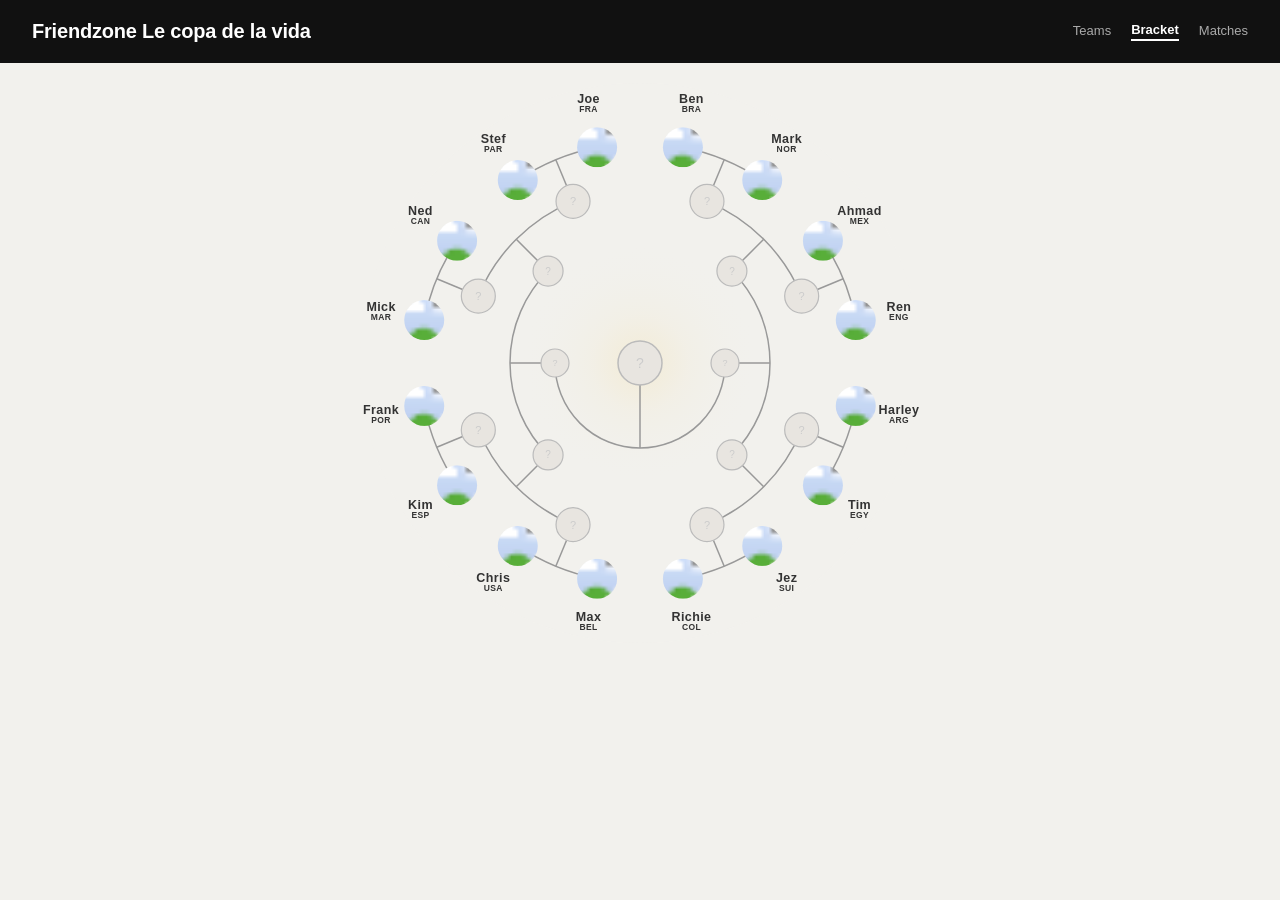
<file: index.html>
<!DOCTYPE html>
<html lang="en">
<head>
<meta charset="UTF-8">
<meta name="viewport" content="width=device-width, initial-scale=1.0">
<title>Friendzone Le copa de la vida</title>
<link rel="stylesheet" href="style.css">
<style>
.bracket-page {
  padding: 1.25rem 1rem 3rem;
  display: flex;
  flex-direction: column;
  align-items: center;
}
#bracket-svg-wrap {
  width: 100%;
  max-width: 560px;
  aspect-ratio: 1;
}
#bracket-svg {
  width: 100%;
  height: 100%;
  display: block;
  overflow: visible;
}
.b-line      { fill: none; stroke: #999; stroke-width: 1.5; }
.b-line.won  { stroke: #999; stroke-width: 1.5; }
.b-line.live { stroke: #22c55e; stroke-width: 1.5; }
.b-label {
  font-family: -apple-system, BlinkMacSystemFont, 'Segoe UI', sans-serif;
  font-size: 8.5px;
  font-weight: 600;
  letter-spacing: 0.4px;
  text-anchor: middle;
  dominant-baseline: central;
  pointer-events: none;
  fill: #bbb;
}
.b-label.won     { fill: #333; }
.b-label.active  { fill: #333; }
.b-label.elim    { fill: #999; }
.b-label-person  { fill: #666; font-weight: 700; font-size: 12.5px; }
#b-tip {
  position: fixed;
  background: #111;
  color: #fff;
  font-family: -apple-system, BlinkMacSystemFont, 'Segoe UI', sans-serif;
  font-size: 12px;
  font-weight: 500;
  padding: 5px 12px;
  border-radius: 5px;
  pointer-events: none;
  opacity: 0;
  transition: opacity 0.12s;
  z-index: 300;
  white-space: nowrap;
}
</style>
</head>
<body>

<header>
  <div class="header-left">
    <h1>Friendzone Le copa de la vida</h1>
  </div>
  <div class="header-right">
    <a href="teams.html" class="nav-link">Teams</a>
    <a href="index.html" class="nav-link active">Bracket</a>
    <a href="matches.html" class="nav-link">Matches</a>
  </div>
</header>

<div class="bracket-page">
  <div id="bracket-svg-wrap">
    <svg id="bracket-svg" viewBox="-280 -280 560 560"></svg>
  </div>
</div>

<div id="b-tip"></div>

<script>
'use strict';

// =============================================================================
// TEAMS — Round of 16 participants
// Set 'name' to the team name once known, leave as null if TBD.
// Set 'person' to the assigned person once the draw has happened.
// Slots 0–15 clockwise from top; adjacent pairs play each other in R16.
// =============================================================================

var TEAMS = [
  // slot 0 & 1 — R16 match 0 (Brazil vs Norway)
  { name: 'Brazil', person: 'Ben' },
  { name: 'Norway', person: 'Mark' },
  // slot 2 & 3 — R16 match 1 (Mexico vs England)
  { name: 'Mexico', person: 'Ahmad' },
  { name: 'England', person: 'Ren' },
  // slot 4 & 5 — R16 match 2 (Argentina vs Egypt)
  { name: 'Argentina', person: 'Harley' },
  { name: 'Egypt', person: 'Tim' },
  // slot 6 & 7 — R16 match 3 (Switzerland vs Colombia)
  { name: 'Switzerland', person: 'Jez' },
  { name: 'Colombia', person: 'Richie' },
  // slot 8 & 9 — R16 match 4 (Belgium vs USA)
  { name: 'Belgium', person: 'Max' },
  { name: 'USA', person: 'Chris' },
  // slot 10 & 11 — R16 match 5 (Spain vs Portugal)
  { name: 'Spain', person: 'Kim' },
  { name: 'Portugal', person: 'Frank' },
  // slot 12 & 13 — R16 match 6 (Morocco vs Canada)
  { name: 'Morocco', person: 'Mick' },
  { name: 'Canada', person: 'Ned' },
  // slot 14 & 15 — R16 match 7 (Paraguay vs France)
  { name: 'Paraguay', person: 'Stef' },
  { name: 'France', person: 'Joe' },
];

// Person lookup by country name — used instead of a fixed slot's person field so
// that if ESPN reports a team on the opposite side of the card to what we assumed,
// the correct person still follows their actual country rather than sticking to a slot.
var PEOPLE = {
  'Paraguay': 'Stef', 'France': 'Joe', 'Canada': 'Ned', 'Morocco': 'Mick',
  'Portugal': 'Frank', 'Spain': 'Kim', 'USA': 'Chris', 'United States': 'Chris', 'Belgium': 'Max',
  'Brazil': 'Ben', 'Norway': 'Mark', 'Mexico': 'Ahmad', 'England': 'Ren',
  'Argentina': 'Harley', 'Egypt': 'Tim', 'Switzerland': 'Jez', 'Colombia': 'Richie',
};

function personFor(name) {
  return name ? (PEOPLE[name] || null) : null;
}

// =============================================================================
// ESPN MATCH IDs
// =============================================================================

// R16 match IDs in clockwise slot order, matching the standalone bracket:
// match 0 slots  0, 1  Brazil/Japan side    vs CIV/Norway side     (right, ~12 o'clock)
// match 1 slots  2, 3  Mexico/Ecuador side  vs England/Congo side  (right)
// match 2 slots  4, 5  Argentina/CV side    vs Australia/Egypt side(bottom right)
// match 3 slots  6, 7  Switzerland/Alg side vs Colombia/Ghana side (bottom)
// match 4 slots  8, 9  Belgium/Sen side     vs USA/Bosnia side     (bottom left)
// match 5 slots 10,11  Spain/Aut side       vs Portugal/Cro side   (left)
// match 6 slots 12,13  Netherlands/Mor side vs South Africa/Can side (left)
var R16_IDS = [
  '760504', // 0  slots  0, 1  Brazil vs Norway
  '760505', // 1  slots  2, 3  Mexico vs England
  '760509', // 2  slots  4, 5  Argentina vs Egypt
  '760508', // 3  slots  6, 7  Switzerland vs Colombia
  '760507', // 4  slots  8, 9  Belgium vs USA
  '760506', // 5  slots 10,11  Spain vs Portugal
  '760502', // 6  slots 12,13  Canada vs Morocco
  '760503', // 7  slots 14,15  Paraguay vs France
];

// Potential team labels for slots where the team is not yet known (t1/t2 per match)
var POTENTIALS = {
  '760505': { t1: 'MEX/ECU', t2: 'ENG/COD' },
  '760509': { t1: 'SUI/ALG', t2: 'COL/GHA' },
  '760506': { t1: 'BEL/SEN', t2: 'USA/BIH' },
  '760507': { t1: 'ESP/AUT', t2: 'POR/CRO' },
  '760508': { t1: 'NED/MAR', t2: 'RSA/CAN' },
};

// Per ESPN's actual bracket, QF matchups don't follow the same numeric order as
// R16_IDS — e.g. QF 760510 is the R16[6]/R16[7] winners (Morocco/Canada vs
// Paraguay/France side), not R16[0]/R16[1]. Ordered here to match the
// geometric pairing: QF_IDS[i] is the match between the winners of
// R16_IDS[i*2] and R16_IDS[i*2+1].
var QF_IDS = [
  '760512', // 0  winner R16[0] vs winner R16[1]  (Norway vs England side)
  '760513', // 1  winner R16[2] vs winner R16[3]  (Argentina vs Switzerland side)
  '760511', // 2  winner R16[4] vs winner R16[5]  (Belgium vs Spain side)
  '760510', // 3  winner R16[6] vs winner R16[7]  (Morocco vs France side)
];

// Same reordering applies at the SF level — SF_IDS[i] is the match between
// the winners of QF_IDS[i*2] and QF_IDS[i*2+1].
var SF_IDS = [
  '760515', // 0  winner QF[0] vs winner QF[1]
  '760514', // 1  winner QF[2] vs winner QF[3]
];

var FINAL_ID = '760517';

// =============================================================================
// ISO FLAG CODES
// =============================================================================

var FLAG_ISO = {
  'Argentina':'ar', 'Brazil':'br', 'Uruguay':'uy', 'Colombia':'co',
  'Ecuador':'ec', 'Paraguay':'py', 'Venezuela':'ve', 'Chile':'cl',
  'USA':'us', 'United States':'us', 'Mexico':'mx', 'Canada':'ca',
  'Panama':'pa', 'Costa Rica':'cr', 'Honduras':'hn', 'Jamaica':'jm',
  'France':'fr', 'Spain':'es', 'Portugal':'pt', 'Germany':'de',
  'Netherlands':'nl', 'England':'gb-eng', 'Belgium':'be', 'Austria':'at',
  'Croatia':'hr', 'Switzerland':'ch', 'Italy':'it', 'Sweden':'se',
  'Denmark':'dk', 'Norway':'no', 'Serbia':'rs', 'Poland':'pl',
  'Slovakia':'sk', 'Hungary':'hu', 'Czechia':'cz', 'Scotland':'gb-sct',
  'Morocco':'ma', 'Senegal':'sn', 'Egypt':'eg', 'Algeria':'dz',
  'Ghana':'gh', 'Nigeria':'ng', 'Cameroon':'cm', 'Tunisia':'tn',
  'South Africa':'za', 'Ivory Coast':'ci', 'CIV':'ci',
  'Congo DR':'cd', 'DR Congo':'cd', 'COD':'cd',
  'Japan':'jp', 'South Korea':'kr', 'KOR':'kr', 'Australia':'au',
  'Iran':'ir', 'Iraq':'iq', 'Uzbekistan':'uz', 'New Zealand':'nz',
  'Saudi Arabia':'sa', 'Qatar':'qa', 'Jordan':'jo',
  'Bosnia-Herzegovina':'ba', 'BIH':'ba',
  'Cape Verde':'cv', 'Cabo Verde':'cv', 'CPV':'cv',
};

function flagUrl(name) {
  if (!name) return null;
  var iso = FLAG_ISO[name];
  return iso ? 'https://flagcdn.com/w80/' + iso + '.png' : null;
}

function shortName(name) {
  if (!name) return '?';
  var SHORT = {
    'Argentina':'ARG','Brazil':'BRA','Uruguay':'URU','Colombia':'COL',
    'Ecuador':'ECU','Paraguay':'PAR','USA':'USA','United States':'USA',
    'Mexico':'MEX','Canada':'CAN','France':'FRA','Spain':'ESP',
    'Portugal':'POR','Germany':'GER','Netherlands':'NED','England':'ENG',
    'Belgium':'BEL','Austria':'AUT','Croatia':'CRO','Switzerland':'SUI',
    'Sweden':'SWE','Norway':'NOR','Morocco':'MAR','Senegal':'SEN',
    'Ivory Coast':'CIV','CIV':'CIV','Egypt':'EGY','Algeria':'ALG',
    'Ghana':'GHA','Japan':'JPN','South Korea':'KOR','KOR':'KOR',
    'Australia':'AUS','Iran':'IRN','Iraq':'IRQ','Uzbekistan':'UZB',
    'New Zealand':'NZL','South Africa':'RSA','Congo DR':'COD',
    'DR Congo':'COD','COD':'COD','Bosnia-Herzegovina':'BIH','BIH':'BIH',
    'Cape Verde':'CPV','Cabo Verde':'CPV','CPV':'CPV',
    'Saudi Arabia':'KSA','Venezuela':'VEN','Chile':'CHI',
    'Panama':'PAN','Costa Rica':'CRC','Nigeria':'NGA','Cameroon':'CMR',
    'Serbia':'SRB','Italy':'ITA','Denmark':'DEN',
  };
  return SHORT[name] || name.slice(0, 3).toUpperCase();
}

// =============================================================================
// GEOMETRY
// 16 team slots evenly around 360°. Each slot = 22.5°.
// Slot 0 starts at 0° (top), clockwise.
// =============================================================================

var SLOT_DEG = 360 / 16; // 22.5°

function slotAngle(s) { return s * SLOT_DEG + 11.25; }
function joinAngle(i) { return (slotAngle(i*2) + slotAngle(i*2+1)) / 2; }
function qfAngle(i)   { return (joinAngle(i*2) + joinAngle(i*2+1)) / 2; }
function sfAngle(i)   { return (qfAngle(i*2)   + qfAngle(i*2+1))  / 2; }

function polar(deg, r) {
  var rad = (deg - 90) * Math.PI / 180;
  return { x: r * Math.cos(rad), y: r * Math.sin(rad) };
}

var RADII = { r16: 220, join: 175, qf: 130, sf: 85, centre: 44 };
var NR    = { r16: 20,  join: 17,  qf: 15,  sf: 14,  centre: 22 };

// =============================================================================
// SCORE DATA
// =============================================================================

var SCORES = {};

function isPlaceholder(n) {
  return !n || n === 'TBD' || /^(Group|Round of|Quarter|Semi|Third|Winner|Loser)/i.test(n);
}

function getScore(id) { return SCORES[id] || null; }

function getWinner(id) {
  var s = SCORES[id];
  if (!s || s.status !== 'ft') return null;
  if (s.winner === 1) return s.t1;
  if (s.winner === 2) return s.t2;
  return null;
}

// A team that won its way onto the join/QF/SF ring can still be knocked out later
// (e.g. Morocco won R16 but lost the QF) — check every subsequent match for that.
function isTeamEliminated(name) {
  if (!name) return false;
  var allIds = R16_IDS.concat(QF_IDS, SF_IDS, [FINAL_ID]);
  for (var i = 0; i < allIds.length; i++) {
    var s = getScore(allIds[i]);
    if (!s || s.status !== 'ft') continue;
    if (s.t1 !== name && s.t2 !== name) continue;
    var w = getWinner(allIds[i]);
    if (w && w !== name) return true;
  }
  return false;
}

// =============================================================================
// SVG HELPERS
// =============================================================================

var NS  = 'http://www.w3.org/2000/svg';
var svg = document.getElementById('bracket-svg');
var _clipId = 0;

function svgEl(tag, attrs) {
  var e = document.createElementNS(NS, tag);
  var keys = Object.keys(attrs || {});
  for (var k = 0; k < keys.length; k++) e.setAttribute(keys[k], attrs[keys[k]]);
  return e;
}

function seg(x1, y1, x2, y2, cls) {
  var l = svgEl('line', { x1:x1, y1:y1, x2:x2, y2:y2 });
  l.classList.add('b-line');
  if (cls) l.classList.add(cls);
  return l;
}

function makeNode(x, y, r, teamName, scoreId, eliminated) {
  var g = svgEl('g');
  if (!teamName) {
    var emp = svgEl('circle', { cx:x, cy:y, r:r, fill:'#e8e5e0', stroke:'#bbb', 'stroke-width':1.2 });
    g.appendChild(emp);
    var qt = svgEl('text', { x:x, y:y, 'text-anchor':'middle', 'dominant-baseline':'central',
      'font-size': Math.round(r * 0.65), fill:'#ccc',
      'font-family':"-apple-system, sans-serif", 'pointer-events':'none' });
    qt.textContent = '?';
    g.appendChild(qt);
    return g;
  }

  var dim = !!eliminated;
  var s   = scoreId ? getScore(scoreId) : null;
  var url = flagUrl(teamName);

  if (url) {
    var cid = 'cp' + (++_clipId);
    var defsEl = svg.querySelector('defs');
    var cp = svgEl('clipPath', { id: cid });
    cp.appendChild(svgEl('circle', { cx:x, cy:y, r:r }));
    defsEl.appendChild(cp);

    var imgW = r * 3, imgH = r * 2;
    var img = svgEl('image', {
      x: x - imgW/2, y: y - imgH/2,
      width: imgW, height: imgH,
      href: url,
      'clip-path': 'url(#' + cid + ')',
      preserveAspectRatio: 'xMidYMid slice',
      'pointer-events': 'all',
    });
    if (dim) img.setAttribute('filter', 'url(#greyscale)');
    if (scoreId) {
      (function(eid, tn) {
        img.addEventListener('mouseenter', function(e) { showTip(e, tn, eid); });
        img.addEventListener('mousemove', moveTip);
        img.addEventListener('mouseleave', hideTip);
      }(scoreId, teamName));
    }
    g.appendChild(img);
  } else {
    var disc = svgEl('circle', { cx:x, cy:y, r:r, fill: dim ? '#e8e5e0' : '#fff' });
    if (scoreId) {
      (function(eid, tn) {
        disc.addEventListener('mouseenter', function(e) { showTip(e, tn, eid); });
        disc.addEventListener('mousemove', moveTip);
        disc.addEventListener('mouseleave', hideTip);
      }(scoreId, teamName));
    }
    g.appendChild(disc);
    var code = svgEl('text', { x:x, y:y, 'text-anchor':'middle', 'dominant-baseline':'central',
      'font-size': Math.round(r * 0.55), fill: dim ? '#bbb' : '#555',
      'font-family':"-apple-system, BlinkMacSystemFont, 'Segoe UI', sans-serif",
      'font-weight':600, 'pointer-events':'none' });
    code.textContent = shortName(teamName);
    g.appendChild(code);
  }

  return g;
}

// Label pushed outward from node — person name on top, country code below
function makeLabel(x, y, angleDeg, text, nodeR, cls, person) {
  var push = nodeR + 24;
  var rad  = (angleDeg - 90) * Math.PI / 180;
  var lx   = x + Math.cos(rad) * push;
  var ly   = y + Math.sin(rad) * push;

  if (person) {
    var g = svgEl('g');
    var t1 = svgEl('text', { x:lx, y:ly - 5 });
    t1.classList.add('b-label', 'b-label-person');
    if (cls) t1.classList.add(cls);
    t1.textContent = person;
    g.appendChild(t1);
    var t2 = svgEl('text', { x:lx, y:ly + 5 });
    t2.classList.add('b-label');
    if (cls) t2.classList.add(cls);
    t2.textContent = text;
    g.appendChild(t2);
    return g;
  }

  var t = svgEl('text', { x:lx, y:ly });
  t.classList.add('b-label');
  if (cls) t.classList.add(cls);
  t.textContent = text;
  return t;
}

// =============================================================================
// BUILD
// =============================================================================

function build() {
  while (svg.lastChild) svg.removeChild(svg.lastChild);

  // Defs
  var defs = svgEl('defs');
  var rg = svgEl('radialGradient', { id:'cg', cx:'50%', cy:'50%', r:'50%' });
  [['0%','#f7c948','0.14'],['40%','#f7c948','0.04'],['100%','#f2f1ed','0']].forEach(function(s) {
    rg.appendChild(svgEl('stop', { offset:s[0], 'stop-color':s[1], 'stop-opacity':s[2] }));
  });
  defs.appendChild(rg);
  var flt = svgEl('filter', { id:'greyscale' });
  flt.appendChild(svgEl('feColorMatrix', { type:'saturate', values:'0' }));
  defs.appendChild(flt);
  svg.appendChild(defs);

  // Background
  svg.appendChild(svgEl('circle', { cx:0, cy:0, r:280, fill:'#f2f1ed' }));
  svg.appendChild(svgEl('circle', { cx:0, cy:0, r:120, fill:'url(#cg)' }));

  // Partial arcs — one per matchup at each ring
  function arc(r, startDeg, endDeg) {
    var s = (startDeg - 90) * Math.PI / 180;
    var e = (endDeg   - 90) * Math.PI / 180;
    var x1 = r * Math.cos(s), y1 = r * Math.sin(s);
    var x2 = r * Math.cos(e), y2 = r * Math.sin(e);
    var span = ((endDeg - startDeg) + 360) % 360;
    var large = span > 180 ? 1 : 0;
    svg.appendChild(svgEl('path', {
      d: 'M '+x1+' '+y1+' A '+r+' '+r+' 0 '+large+' 1 '+x2+' '+y2,
      fill:'none', stroke:'#999', 'stroke-width':1.5,
    }));
  }

  // R16 ring: arc between each pair of team slots
  for (var ai = 0; ai < 8; ai++) arc(RADII.r16, slotAngle(ai*2), slotAngle(ai*2+1));
  // Join ring: arc between each pair of join nodes feeding a QF match
  for (var ai2 = 0; ai2 < 4; ai2++) arc(RADII.join, joinAngle(ai2*2), joinAngle(ai2*2+1));
  // QF ring: arc between each pair of QF nodes feeding a SF match
  for (var ai3 = 0; ai3 < 2; ai3++) arc(RADII.qf, qfAngle(ai3*2), qfAngle(ai3*2+1));
  // SF ring: arc between the two SF nodes
  arc(RADII.sf, sfAngle(0), sfAngle(1));

  var linesG = svgEl('g');
  var nodesG = svgEl('g');

  // ── Positions ──

  var slotPos = [], slotAng = [];
  for (var si = 0; si < 16; si++) {
    slotPos.push(polar(slotAngle(si), RADII.r16));
    slotAng.push(slotAngle(si));
  }

  var joinP = [], joinA = [];
  for (var ji = 0; ji < 8; ji++) {
    joinP.push(polar(joinAngle(ji), RADII.join));
    joinA.push(joinAngle(ji));
  }

  var qfP = [], qfA = [];
  for (var qi = 0; qi < 4; qi++) {
    qfP.push(polar(qfAngle(qi), RADII.qf));
    qfA.push(qfAngle(qi));
  }

  var sfP = [], sfA = [];
  for (var sfi = 0; sfi < 2; sfi++) {
    sfP.push(polar(sfAngle(sfi), RADII.sf));
    sfA.push(sfAngle(sfi));
  }

  var finWin = getWinner(FINAL_ID);
  var finSc  = getScore(FINAL_ID);

  // ── Lines: arc midpoint on R16 ring → join nodes ──
  for (var mi = 0; mi < 8; mi++) {
    var sc  = getScore(R16_IDS[mi]);
    var w   = getWinner(R16_IDS[mi]);
    var liv = sc && sc.status === 'live';
    var mid = polar(joinAngle(mi), RADII.r16);
    linesG.appendChild(seg(mid.x, mid.y, joinP[mi].x, joinP[mi].y,
      liv ? 'live' : (w ? 'won' : '')));
  }

  // ── Lines: arc midpoint on join ring → QF nodes ──
  for (var qi2 = 0; qi2 < 4; qi2++) {
    var qsc  = getScore(QF_IDS[qi2]);
    var qw   = getWinner(QF_IDS[qi2]);
    var qliv = qsc && qsc.status === 'live';
    var mid2 = polar(qfAngle(qi2), RADII.join);
    linesG.appendChild(seg(mid2.x, mid2.y, qfP[qi2].x, qfP[qi2].y,
      qliv ? 'live' : (qw ? 'won' : '')));
  }

  // ── Lines: arc midpoint on QF ring → SF nodes ──
  for (var si2 = 0; si2 < 2; si2++) {
    var ssc  = getScore(SF_IDS[si2]);
    var sw   = getWinner(SF_IDS[si2]);
    var sliv = ssc && ssc.status === 'live';
    var mid3 = polar(sfAngle(si2), RADII.qf);
    linesG.appendChild(seg(mid3.x, mid3.y, sfP[si2].x, sfP[si2].y,
      sliv ? 'live' : (sw ? 'won' : '')));
  }

  // ── Line: arc midpoint on SF ring → centre ──
  var fsc  = getScore(FINAL_ID);
  var fw   = getWinner(FINAL_ID);
  var fliv = fsc && fsc.status === 'live';
  var finMid = polar((sfAngle(0) + sfAngle(1)) / 2, RADII.sf);
  linesG.appendChild(seg(finMid.x, finMid.y, 0, 0,
    fliv ? 'live' : (fw ? 'won' : '')));

  // ── R16 team nodes (outer ring) ──
  for (var mi2 = 0; mi2 < 16; mi2++) {
    var rid   = R16_IDS[Math.floor(mi2 / 2)];
    var sc2   = getScore(rid);
    var w2    = getWinner(rid);
    var espnT = sc2 ? (mi2 % 2 === 0 ? sc2.t1 : sc2.t2) : null;
    var tname = (espnT && !isPlaceholder(espnT)) ? espnT : TEAMS[mi2].name;
    // The flag/node only greys out for the round a team actually lost in — Morocco's
    // R16 flag stays in colour since they won that match. The name label below it
    // greys out as soon as the team is eliminated at all, even in a later round
    // (e.g. Morocco's label greys out once they lose the QF).
    var lostR16    = w2 && tname && w2 !== tname;
    var elimOverall = lostR16 || isTeamEliminated(tname);
    var person = personFor(tname);
    var lblCls = elimOverall ? 'elim' : (w2 === tname ? 'won' : (tname ? 'active' : ''));
    // Use potential label when team not yet known
    var pot    = POTENTIALS[rid];
    var displayLbl = tname ? shortName(tname)
                           : (pot ? (mi2 % 2 === 0 ? pot.t1 : pot.t2) : '?');
    nodesG.appendChild(makeNode(slotPos[mi2].x, slotPos[mi2].y, NR.r16, tname, rid, lostR16));
    nodesG.appendChild(makeLabel(slotPos[mi2].x, slotPos[mi2].y, slotAng[mi2],
      displayLbl, NR.r16, lblCls, person));
  }

  // ── Join nodes (show R16 winner) — no labels ──
  for (var ji3 = 0; ji3 < 8; ji3++) {
    var jw = getWinner(R16_IDS[ji3]);
    nodesG.appendChild(makeNode(joinP[ji3].x, joinP[ji3].y, NR.join, jw, R16_IDS[ji3], isTeamEliminated(jw)));
  }

  // ── QF nodes — no labels ──
  for (var qi3 = 0; qi3 < 4; qi3++) {
    var qfw = getWinner(QF_IDS[qi3]);
    nodesG.appendChild(makeNode(qfP[qi3].x, qfP[qi3].y, NR.qf, qfw, QF_IDS[qi3], isTeamEliminated(qfw)));
  }

  // ── SF nodes — no labels ──
  for (var si3 = 0; si3 < 2; si3++) {
    var sfw = getWinner(SF_IDS[si3]);
    nodesG.appendChild(makeNode(sfP[si3].x, sfP[si3].y, NR.sf, sfw, SF_IDS[si3], isTeamEliminated(sfw)));
  }

  svg.appendChild(linesG);
  svg.appendChild(nodesG);

  // ── Centre node ──
  var cg = svgEl('g');
  var centreR = NR.centre;
  if (finWin) {
    nodesG.appendChild(makeNode(0, 0, centreR, finWin, FINAL_ID, false));
  } else {
    cg.appendChild(svgEl('circle', { cx:0, cy:0, r:centreR,
      fill:'#e8e5e0', stroke:'#bbb', 'stroke-width':1.5 }));
    var qt2 = svgEl('text', { x:0, y:0, 'text-anchor':'middle', 'dominant-baseline':'central',
      'font-size': Math.round(centreR * 0.65), fill:'#ccc',
      'font-family':"-apple-system, sans-serif", 'pointer-events':'none' });
    qt2.textContent = '?';
    cg.appendChild(qt2);
  }
  svg.appendChild(cg);
}

// =============================================================================
// TOOLTIP
// =============================================================================

var tip = document.getElementById('b-tip');

function showTip(e, teamName, espnId) {
  var s = SCORES[espnId];
  var text = teamName;
  if (s && (s.status === 'live' || s.status === 'ft') && s.t1 && s.t2) {
    var other  = s.t1 === teamName ? s.t2 : s.t1;
    var myS    = s.t1 === teamName ? s.s1 : s.s2;
    var theirS = s.t1 === teamName ? s.s2 : s.s1;
    var lbl    = s.status === 'live' ? (s.clock || 'Live') : 'FT';
    text = teamName + '  ' + myS + '–' + theirS + '  ' + other + '  (' + lbl + ')';
    if (s.pen) text += '  — ' + s.pen;
  } else if (s && s.t1 && s.t2 && !isPlaceholder(s.t2)) {
    text = teamName + ' vs ' + (s.t1 === teamName ? s.t2 : s.t1);
  }
  tip.textContent = text;
  tip.style.opacity = '1';
  moveTip(e);
}
function moveTip(e) {
  tip.style.left = (e.clientX + 14) + 'px';
  tip.style.top  = (e.clientY - 30) + 'px';
}
function hideTip() { tip.style.opacity = '0'; }

// =============================================================================
// ESPN FETCH
// =============================================================================

var liveTimer = null;

function fetchScores() {
  var url = 'https://site.api.espn.com/apis/site/v2/sports/soccer/fifa.world/scoreboard?dates=20260628-20260719&limit=100';
  fetch(url).then(function(res) {
    if (!res.ok) throw new Error('HTTP ' + res.status);
    return res.json();
  }).then(function(data) {
    var hasLive = false;
    var events  = data.events || [];

    for (var ei = 0; ei < events.length; ei++) {
      var ev   = events[ei];
      var comp = ev.competitions && ev.competitions[0];
      if (!comp) continue;
      var teams = comp.competitors || [];
      if (teams.length < 2) continue;

      var home = null, away = null;
      for (var ti = 0; ti < teams.length; ti++) {
        if (teams[ti].homeAway === 'home') home = teams[ti];
        else away = teams[ti];
      }
      if (!home) home = teams[0];
      if (!away) away = teams[1];

      var t1raw = (home.team && home.team.displayName) || '';
      var t2raw = (away.team && away.team.displayName) || '';
      var t1 = isPlaceholder(t1raw) ? null : t1raw;
      var t2 = isPlaceholder(t2raw) ? null : t2raw;

      var sType  = (ev.status && ev.status.type && ev.status.type.name) || '';
      var rawClk = (ev.status && ev.status.displayClock) || '';
      var period = (ev.status && ev.status.period) || 0;

      var status = 'pre';
      if (sType === 'STATUS_FINAL' || sType === 'STATUS_FULL_TIME' || sType === 'STATUS_FINAL_PEN' || sType === 'STATUS_FINAL_AET') status = 'ft';
      else if (sType === 'STATUS_IN_PROGRESS' || sType === 'STATUS_HALFTIME') status = 'live';
      if (status === 'live') hasLive = true;

      var clockDisp = '';
      if (status === 'live') {
        if (sType === 'STATUS_HALFTIME') {
          clockDisp = 'HT';
        } else {
          var mins = parseInt(rawClk.split(':')[0], 10) || 0;
          var cap  = period === 1 ? 45 : 90;
          clockDisp = mins > cap ? cap + '+' + (mins-cap) + "'" : mins + "'";
        }
      }
      if (sType === 'STATUS_FINAL_PEN') clockDisp = 'Pens';

      var s1 = parseInt(home.score != null ? home.score : '0', 10);
      var s2 = parseInt(away.score != null ? away.score : '0', 10);

      var w = null;
      if (status === 'ft') {
        if (home.winner === true) w = 1;
        else if (away.winner === true) w = 2;
        else if (s1 > s2) w = 1;
        else if (s2 > s1) w = 2;
      }

      var pen = null;
      var notes = comp.notes || [];
      if (notes.length) pen = notes[0].headline || notes[0].text || null;

      SCORES[ev.id] = { t1:t1, t2:t2, s1:s1, s2:s2, status:status, clock:clockDisp, winner:w, pen:pen };
    }

    build();
    clearTimeout(liveTimer);
    if (hasLive) liveTimer = setTimeout(fetchScores, 60000);

  }).catch(function() {
    // silently fail — bracket still renders from TEAMS data
  });
}

// =============================================================================
// INIT
// =============================================================================
build();
fetchScores();
</script>
</body>
</html>
</file>
<file: style.css>
* { box-sizing: border-box; margin: 0; padding: 0; }

body {
  font-family: -apple-system, BlinkMacSystemFont, 'Segoe UI', Roboto, sans-serif;
  background: #f2f1ed;
  color: #1a1a1a;
  padding: 0 0 3rem;
}

/* ── Header ── */
header {
  background: #111;
  color: #fff;
  padding: 1.25rem 2rem;
  display: flex;
  align-items: center;
  justify-content: space-between;
  flex-wrap: wrap;
  gap: 1rem;
  position: sticky;
  top: 0;
  z-index: 100;
}

.header-left h1 { font-size: 20px; font-weight: 600; letter-spacing: -0.01em; color: #fff; }
.header-left p { font-size: 12px; color: #aaa; margin-top: 2px; }

.header-right { display: flex; align-items: center; gap: 20px; flex-wrap: wrap; }

.nav-link {
  font-size: 13px; font-weight: 400; color: #aaa;
  text-decoration: none; white-space: nowrap;
  transition: color 0.15s;
  padding-bottom: 2px;
}
.nav-link:hover { color: #fff; }
.nav-link.active { color: #fff; font-weight: 600; border-bottom: 2px solid #fff; }

/* ── Subheader (timezone bar) ── */
.subheader {
  background: #f2f1ed;
  padding: 0.5rem 1rem;
  display: flex;
  align-items: center;
  justify-content: space-between;
  border-bottom: 1px solid #e5e3de;
  gap: 0.5rem;
}

.upcoming-btn {
  display: inline-flex;
  align-items: center;
  padding: 5px 11px;
  border-radius: 20px;
  border: 1px solid #bbb;
  background: #fff;
  font-size: 12px;
  font-weight: 600;
  color: #333;
  cursor: pointer;
  white-space: nowrap;
  flex-shrink: 0;
  transition: all 0.15s;
  font-family: inherit;
}
.upcoming-btn:hover { border-color: #555; background: #f5f5f5; }
.upcoming-btn:active { transform: scale(0.97); }

/* ── Timezone selector ── */
.tz-selector { display: flex; align-items: center; gap: 6px; min-width: 0; }
.tz-selector label { font-size: 12px; color: #888; white-space: nowrap; }
.tz-selector select {
  background: #fff; color: #1a1a1a; border: 1px solid #ccc;
  border-radius: 6px; padding: 4px 6px; font-size: 12px; cursor: pointer; outline: none;
  min-width: 0; max-width: 100%;
}
.tz-selector select:hover { border-color: #888; }

@media (max-width: 500px) {
  .subheader { padding: 0.4rem 0.75rem; }
  .tz-selector label { display: none; }
  .tz-selector select { font-size: 11px; }
  .upcoming-btn { font-size: 11px; padding: 4px 10px; }
}

/* ── Content wrapper ── */
.content { max-width: 900px; margin: 0 auto; padding: 1.5rem 1rem; }

/* ── Filters ── */
.filter-section { margin-bottom: 1rem; }
.filter-label {
  font-size: 11px; font-weight: 600; color: #999; text-transform: uppercase;
  letter-spacing: 0.06em; margin-bottom: 6px;
}

.pill-filter {
  display: flex; flex-wrap: wrap; gap: 6px; margin-bottom: 1.25rem;
}

.pill-filter button {
  padding: 5px 12px; border-radius: 20px; border: 1px solid #ccc;
  background: #fff; font-size: 12px; font-weight: 500; cursor: pointer;
  transition: all 0.15s; color: #333;
}
.pill-filter button:hover { border-color: #888; }
.pill-filter button.active { background: #333; color: #fff; border-color: #111; }
.pill-filter button.eliminated {
  background: #e8e5e0; color: #999; border-color: #d5d2cc;
  opacity: 0.85;
}
.pill-filter button.eliminated:hover { border-color: #bbb; opacity: 1; }
.pill-filter button.eliminated.active { background: #999; color: #fff; border-color: #888; text-decoration: line-through; }

.filter-toggle-row {
  display: flex; align-items: center; flex-wrap: wrap; gap: 6px; margin-bottom: 8px;
}

.person-filter-toggle {
  display: inline-flex; align-items: center; gap: 6px; flex-shrink: 0;
  padding: 5px 14px; border-radius: 20px; border: 1px solid #ccc;
  background: #fff; font-size: 12px; font-weight: 500; cursor: pointer;
  transition: all 0.15s; color: #333;
}
.person-filter-toggle:hover { border-color: #888; }
.person-filter-toggle .toggle-arrow { font-size: 10px; transition: transform 0.2s; }
.person-filter-toggle.open .toggle-arrow { transform: rotate(180deg); }
.toggle-active-label { color: #888; font-weight: 400; }

.person-filter-panel { display: none; margin-bottom: 0.5rem; }
.person-filter-panel.open { display: block; }

.person-active-chips { display: contents; }
.person-active-chips:empty { display: none; }

/* ── Day block & match grid ── */
.day-block { margin-bottom: 1.75rem; }
.day-header {
  font-size: 13px; font-weight: 700; color: #f0ede8; text-transform: uppercase;
  letter-spacing: 0.06em; margin-bottom: 10px;
  background: #3a3835; border-left: 3px solid #f7c948;
  padding: 7px 12px; border-radius: 4px;
}

.matches-grid {
  display: grid;
  grid-template-columns: repeat(auto-fill, minmax(400px, 1fr));
  gap: 8px;
}

/* ── Match card ── */
.match-card {
  background: #fff; border-radius: 10px; border: 1px solid #e5e3de;
  padding: 12px 14px; display: flex; align-items: center; gap: 10px;
  flex-wrap: wrap; transition: border-color 0.15s;
}
.match-card:hover { border-color: #bbb; }
.match-card.person-highlight { border-color: #93c5fd; background: #eff6ff; }

.match-card-countdown {
  width: 100%; font-size: 10px; font-weight: 600; text-transform: uppercase;
  letter-spacing: 0.05em; color: #999; padding-top: 6px;
  border-top: 1px solid #f0ede8; margin-top: 2px;
}

/* ── Group badges (group stage) ── */
.match-group-badge {
  font-size: 10px; font-weight: 600; letter-spacing: 0.05em; padding: 3px 7px;
  border-radius: 4px; white-space: nowrap; flex-shrink: 0; align-self: flex-start; margin-top: 2px;
}

/* ── Stage badges (knockout) ── */
.match-stage-badge {
  font-size: 10px; font-weight: 600; letter-spacing: 0.04em; padding: 3px 7px;
  border-radius: 4px; white-space: nowrap; flex-shrink: 0; align-self: flex-start; margin-top: 2px;
  text-align: center; line-height: 1.4;
}

/* Group colours */
.badge-a { background:#E8534A; color:#FFF; }
.badge-b { background:#E8893A; color:#FFF; }
.badge-c { background:#C9900D; color:#FFF; }
.badge-d { background:#4A9645; color:#FFF; }
.badge-e { background:#2A9A84; color:#FFF; }
.badge-f { background:#3A7DC9; color:#FFF; }
.badge-g { background:#6B4FC9; color:#FFF; }
.badge-h { background:#B04FC9; color:#FFF; }
.badge-i { background:#C94F80; color:#FFF; }
.badge-j { background:#4E7A6A; color:#FFF; }
.badge-k { background:#8B6348; color:#FFF; }
.badge-l { background:#5A6070; color:#FFF; }

/* Knockout stage colours */
.badge-r32 { background: #3A7DC9; color: #fff; }
.badge-r16 { background: #2A9A84; color: #fff; }
.badge-qf  { background: #C9900D; color: #fff; }
.badge-sf  { background: #C94F80; color: #fff; }
.badge-tp  { background: #4E7A6A; color: #fff; }
.badge-final { background: #111;    color: #FFD700; }

/* ── Team rows ── */
.match-teams { flex: 1; min-width: 0; }
.team-row-m { display: flex; align-items: center; gap: 7px; padding: 2px 0; }
.team-row-m.loser { color: #aaa; }
.team-row-m.loser .team-name,
.team-row-m.loser .team-person,
.team-row-m.loser .score-num { color: #aaa; }
.team-flag { font-size: 18px; line-height: 1; width: 22px; flex-shrink: 0; }
.team-name { font-size: 13px; font-weight: 500; color: #111; }
.team-name.tbd { color: #aaa; font-style: italic; }
.team-person {
  font-size: 13px; font-weight: 500; color: #111; margin-left: auto; white-space: nowrap; padding-left: 6px;
}
.team-person.highlighted { color: #1d4ed8; font-weight: 600; }

.vs-divider { font-size: 10px; color: #ccc; padding: 1px 0 1px 29px; }

/* ── Match meta ── */
.match-meta { text-align: right; flex-shrink: 0; }
.match-time { font-size: 14px; font-weight: 600; color: #111; white-space: nowrap; }
.match-venue { font-size: 10px; color: #999; margin-top: 3px; white-space: nowrap; }

/* ── Score / status ── */
.score-num { font-size: 18px; font-weight: 700; color: #111; line-height: 1; min-width: 22px; text-align: right; padding-left: 10px; flex-shrink: 0; }
.score-pen { font-size: 12px; font-weight: 600; color: #666; padding-left: 2px; flex-shrink: 0; }

.match-status-pill {
  display: inline-block; font-size: 10px; font-weight: 700; text-transform: uppercase;
  letter-spacing: 0.07em; padding: 2px 8px; border-radius: 20px; width: 100%;
  box-sizing: border-box; text-align: center; margin-bottom: 4px;
}
.match-status-pill.live { background: #16a34a; color: #fff; }
.match-status-pill.ft   { background: #e5e3de; color: #555; }

.match-card-status {
  width: 100%; padding-bottom: 6px; border-bottom: 1px solid #f0ede8; margin-bottom: 2px;
}

.match-status { font-size: 10px; font-weight: 600; text-transform: uppercase; letter-spacing: 0.05em; margin-top: 2px; }
.match-status.live { color: #16a34a; }
.match-status.ft   { color: #888; }
.match-status.pre  { color: #999; }

/* ── Empty state ── */
.no-matches {
  font-size: 14px; color: #999; text-align: center; padding: 3rem; display: none;
}

/* ── Groups page ── */
.groups-content { max-width: 900px; margin: 0 auto; padding: 1.5rem 1rem; }

.groups-grid {
  display: grid;
  grid-template-columns: repeat(1, 1fr);
  gap: 12px;
}

@media only screen and (min-width: 768px) {
  .groups-grid { grid-template-columns: repeat(3, 1fr); }
}

.group-card {
  background: #fff;
  border-radius: 10px;
  border: 1px solid #e5e5e0;
  overflow: hidden;
}
.group-header {
  padding: 7px 12px;
  font-size: 11px;
  font-weight: 600;
  letter-spacing: 0.08em;
  text-transform: uppercase;
}

.group-body { padding: 4px 0 8px; }
.team-row {
  display: flex;
  align-items: center;
  gap: 9px;
  padding: 5px 12px;
}
.flag { font-size: 20px; line-height: 1; width: 26px; flex-shrink: 0; }
.team-info { display: flex; flex-direction: column; min-width: 0; }
.country { font-size: 13px; font-weight: 500; color: #111; white-space: nowrap; overflow: hidden; text-overflow: ellipsis; }
.person { font-size: 11px; color: #888; white-space: nowrap; overflow: hidden; text-overflow: ellipsis; }

.footer {
  text-align: center;
  margin-top: 1.5rem;
  font-size: 11px;
  color: #aaa;
}

@media print {
  body { background: #fff; padding: 1rem; }
  .group-card { break-inside: avoid; }
}

/* ── Responsive ── */
@media (max-width: 500px) {
  header { padding: 1rem; }
  .matches-grid { grid-template-columns: 1fr; }
  .match-venue { display: none; }
}
</file>
